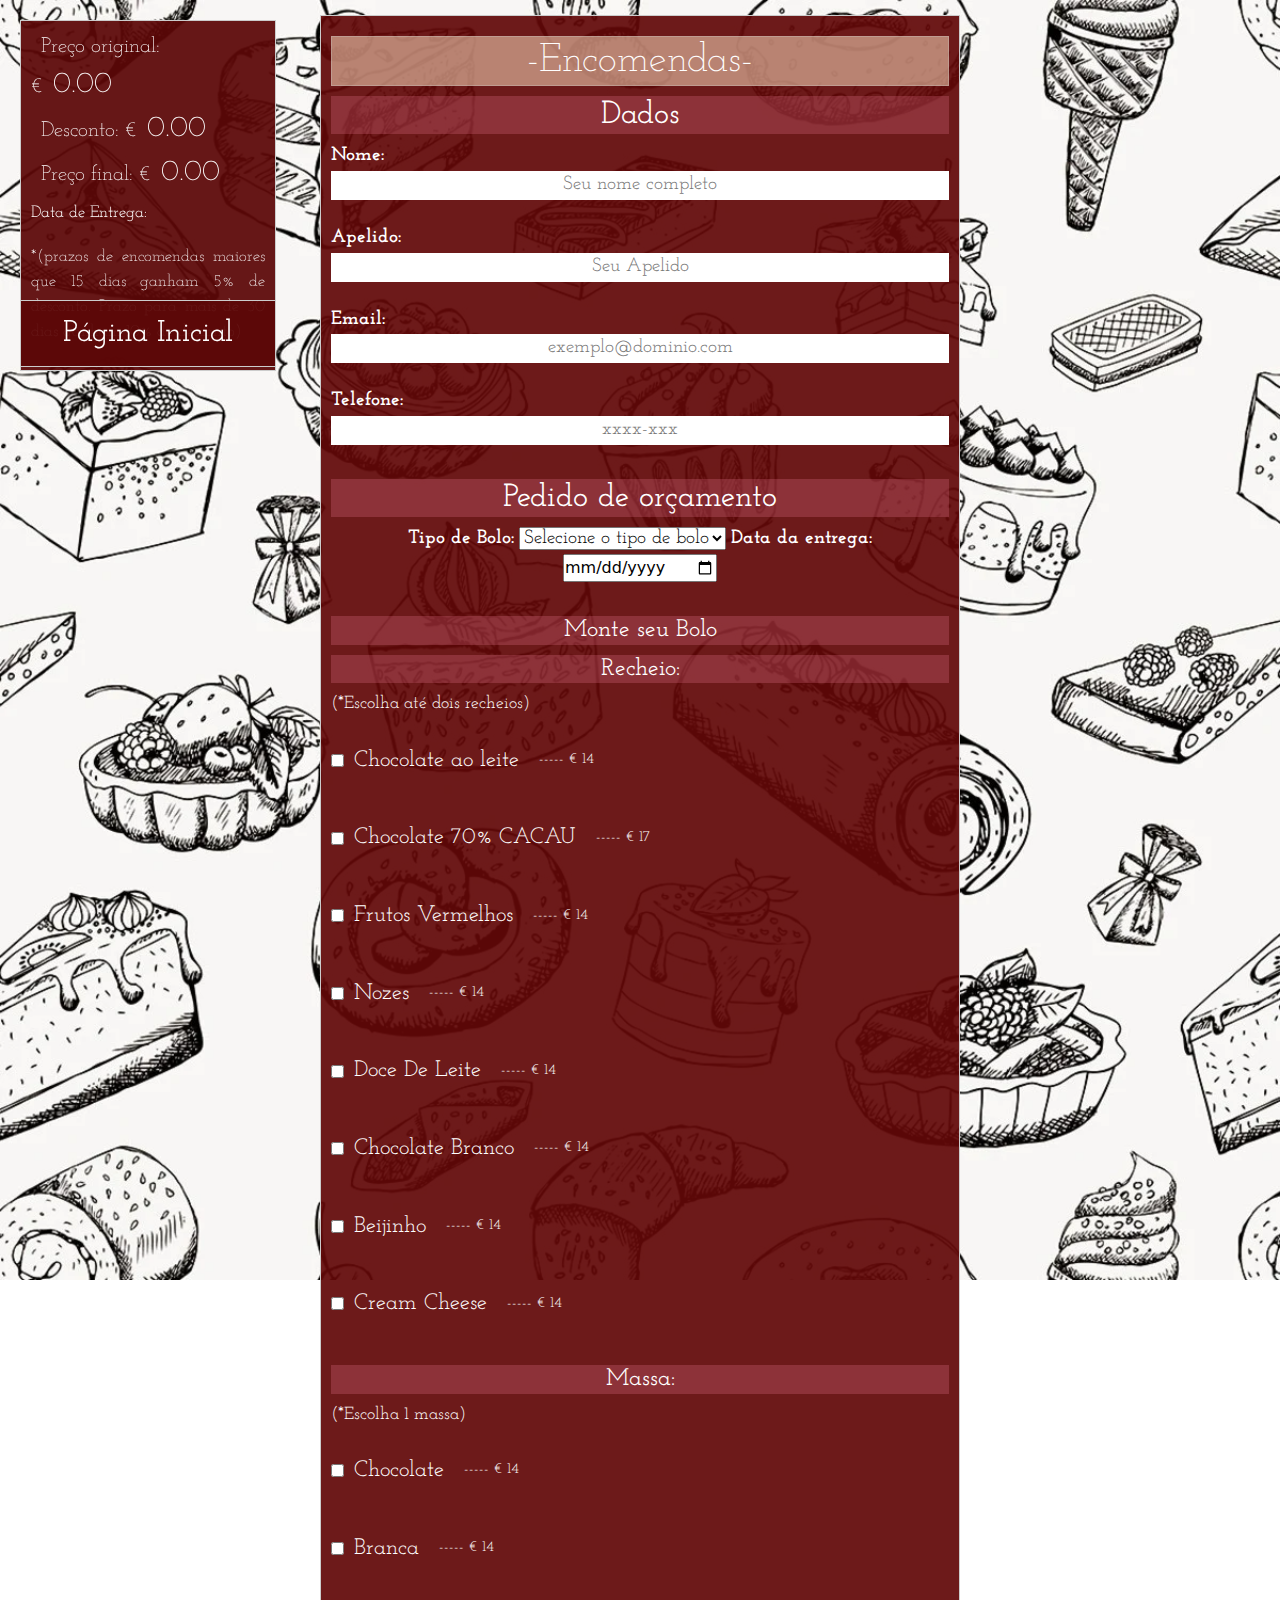
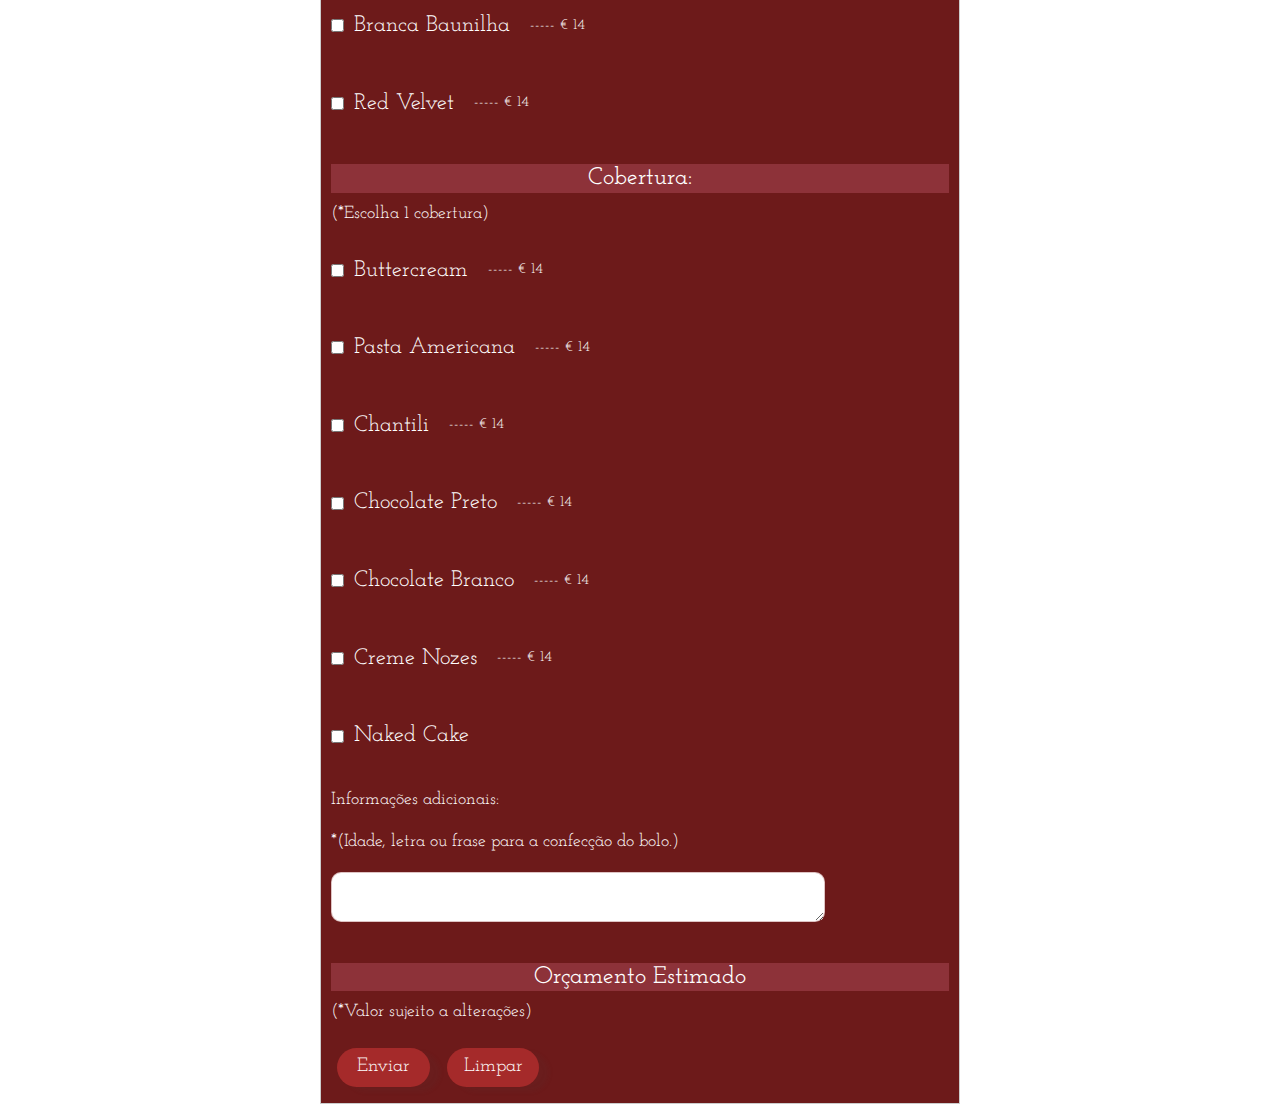
<file: pages/form/encomendas.html>
<!DOCTYPE html>
<html lang="en">
<head>
    <meta charset="UTF-8">
    <meta name="viewport" content="width=device-width, initial-scale=1.0">
    <title>ENCOMENDAS</title>
    <meta name="description" content="Faça sua encomenda de bolos personalizados, fresquinhos e deliciosos. Escolha o sabor, o formato e a decoração do seu bolo para qualquer ocasião. Pedidos rápidos e entrega garantida!">
    <meta name="keywords" content="encomenda de bolos, bolos personalizados, bolos sob encomenda, bolos frescos, bolos para festas, bolos de aniversário, bolos para casamento, bolos gourmet, bolos para eventos, pedido de bolo online, entrega de bolos, bolos feitos sob encomenda">
    <link rel="icon" href="../../assets/images/bolo-de-coracao.ico" type="image/x-icon">
    <link rel="stylesheet" href="https://fonts.googleapis.com/css2?family=Material+Symbols+Outlined:opsz,wght,FILL,GRAD@20..48,100..700,0..1,-50..200&icon_names=location_on" />
    <link href="https://cdn.jsdelivr.net/npm/bootstrap@5.3.2/dist/css/bootstrap.min.css" rel="stylesheet">
    <link rel="stylesheet" href="../../assets/css/form.css">
</head>
<body>
<div id="somaTotal" class="soma-total">
        <span>Preço original: €<span id="precoOriginal">0,00</span></span><br>
        <span>Desconto: €<span id="desconto">0,00</span></span><br>
        <span>Preço final: €<span id="total">0,00</span></span>
        <p><strong>Data de Entrega:</strong> <span id="dataEntrega"></span></p>
        <p style="text-align: justify;">*(prazos de encomendas maiores que 15 dias ganham 5% de desconto. Prazo para mais de 30 dias ganham 10% de desconto)</p>
</div>
<div>
<a href="../../index.html" class="botao-voltar">Página Inicial</a>
</div>
<div id="container">
    <h1 id="h11">-Encomendas-</h1>
    <h2>Dados</h2>
    <form action="/enviar" method="post" id="formulario" onsubmit="return validar()">
        <!--Nome-->
        <label for="nome" class="text-label">Nome:</label>
        <input type="text" id="nome" class="input-dados" name="nome" placeholder="Seu nome completo" maxlength="50" size="40">
        <br><br>
        <!--Apelido-->
        <label for="nome" class="text-label">Apelido:</label>
        <input type="text" id="apelido" name="apelido" placeholder="Seu Apelido" class="input-dados" maxlength="50" size="40">
        <br><br>
            <!-- Email -->
        <label for="email" class="text-label">Email:</label>

        <input type="email" id="email" name="email" required placeholder="exemplo@dominio.com" class="input-dados"
        pattern="[a-zA-Z0-9._%+-]+@[a-zA-Z0-9.-]+\.[a-zA-Z]{2,}" title="Insira um e-mail válido, como exemplo@dominio.com">
        <br><br>
        <!-- Telefone -->
        <label for="telefone" class="text-label">Telefone:</label>
        <input type="tel" id="telefone" name="telefone" class="input-dados" placeholder="xxxx-xxx" maxlength="9">
        <br><br>
        <!-- Pedido de orçamento -->
        <h2>Pedido de orçamento</h2>
        <div id="area-pedido">
            <label for="options" class="text-label" id="label-tipo-bolo">Tipo de Bolo:</label>
            <select name="options" id="options">
            <option value="default" selected>Selecione o tipo de bolo</option>
            <option value="bolo-numeral">Bolo Numeral</option>
            <option value="bolo-alfabeto">Bolo Alfabeto</option>
            <option value="bolo-personalizado">Bolo Personalizado</option>
            <option value="bolo-casamento">Bolo de Casamento</option>
            </select>
            <label for="prazo"  class="text-label" >Data da entrega:</label>
            <input type="date" id="prazo">
        <br><br>
    </div>
<div id="image-display">
</div>

<h4>Monte seu Bolo</h4>
<h5>Recheio:</h5>
<p>(*Escolha até dois recheios)</p> 

<div class="item-option">
    <input type="checkbox" name="recheio[]" id="chocolate-leite" value="chocolate-leite">
    <span>Chocolate ao leite</span>
    <span class="preco"> 14</span>
</div>
<br>

<div class="item-option">
    <input type="checkbox" name="recheio[]" id="chocolate-70" value="chocolate-70">
    <span>Chocolate 70% CACAU</span>
    <span class="preco"> 17</span>
</div>
<br>

<div class="item-option">
    <input type="checkbox" name="recheio[]" id="frutos-Vermelhos" value="frutos-Vermelhos">
    <span>Frutos Vermelhos</span>
    <span class="preco"> 14</span>
</div>
<br>

<div class="item-option">
    <input type="checkbox" name="recheio[]" id="nozes" value="nozes">
    <span>Nozes</span>
    <span class="preco"> 14</span>
</div>
<br>

<div class="item-option">
    <input type="checkbox" name="recheio[]" id="doce-de-leite" value="doce-de-leite">
    <span>Doce De Leite</span>
    <span class="preco"> 14</span>
</div>
<br>

<div class="item-option">
    <input type="checkbox" name="recheio[]" id="chocolate-branco" value="chocolate-branco">
    <span>Chocolate Branco</span>
    <span class="preco"> 14</span>
</div>
<br>

<div class="item-option">
    <input type="checkbox" name="recheio[]" id="beijinho" value="beijinho">
    <span>Beijinho</span>
    <span class="preco"> 14</span>
</div>
<br>

<div class="item-option">
    <input type="checkbox" name="recheio[]" id="cream-cheese" value="cream-cheese">
    <span>Cream Cheese</span>
    <span class="preco"> 14</span>
</div>
<br>

<h5>Massa:</h5>
<p>(*Escolha 1 massa)</p>
<div class="item-option">
    <input type="checkbox" name="massa[]" id="massa-chocolate" value="massa-chocolate">
    <span>Chocolate</span>
    <span class="preco"> 14</span>
</div>
<br>

<div class="item-option">
    <input type="checkbox" name="massa[]" id="massa-branca" value="massa-branca">
    <span>Branca</span>
    <span class="preco"> 14</span>
</div>
<br>

<div class="item-option">
    <input type="checkbox" name="massa[]" id="massa-branca-baunilha" value="massa-branca-baunilha">
    <span>Branca Baunilha</span>
    <span class="preco"> 14</span>
</div>
<br>

<div class="item-option">
    <input type="checkbox" name="massa[]" id="massa-red" value="massa-red">
    <span>Red Velvet</span>
    <span class="preco"> 14</span>
</div>
<br>

<h5>Cobertura:</h5>
<p>(*Escolha 1 cobertura)</p>
<div class="item-option">
    <input type="checkbox" name="cobertura[]" id="buttercream" value="buttercream">
    <span>Buttercream</span>
    <span class="preco"> 14</span>
</div>
<br>

<div class="item-option">
    <input type="checkbox" name="cobertura[]" id="pasta-americana" value="pasta-americana">
    <span>Pasta Americana</span>
    <span class="preco"> 14</span>
</div>
<br>

<div class="item-option">
    <input type="checkbox" name="cobertura[]" id="chantili" value="chantili">
    <span>Chantili</span>
    <span class="preco"> 14</span>
</div>
<br>

<div class="item-option">
    <input type="checkbox" name="cobertura[]" id="chocolate-preto" value="chocolate-preto">
    <span>Chocolate Preto</span>
    <span class="preco"> 14</span>
</div>
<br>

<div class="item-option">
    <input type="checkbox" name="cobertura[]" id="cobertura-chocolate-branco" value="cobertura-chocolate-branco">
    <span>Chocolate Branco</span>
    <span class="preco"> 14</span>
</div>
<br>

<div class="item-option">
    <input type="checkbox" name="cobertura[]" id="creme-nozes" value="creme-nozes">
    <span>Creme Nozes</span>
    <span class="preco"> 14</span>
</div>
<br>

<div class="item-option">
    <input type="checkbox" name="cobertura[]" id="naked-cake" value="naked-cake">
    <span>Naked Cake</span>
</div>
<br>
    <p>Informações adicionais:</p>
    <p>*(Idade, letra ou frase para a confecção do bolo.)</p>
    <textarea name="preferencias" id="idpreferencias"></textarea>
    <br><br>
    <div>
        <h5>Orçamento Estimado</h5>
        <p>(*Valor sujeito a alterações)</p>
        <div></div>
    </div>
        <button type="submit">Enviar</button>
        <button type="reset">Limpar</button>
</form>
    </div>
    <script src="../../assets/js/js.min.js"></script>
    <script src="https://cdn.jsdelivr.net/npm/bootstrap@5.3.2/dist/js/bootstrap.bundle.min.js"></script>
    <script src="../../assets/js/form.js"></script>
</body>
</html>
</file>
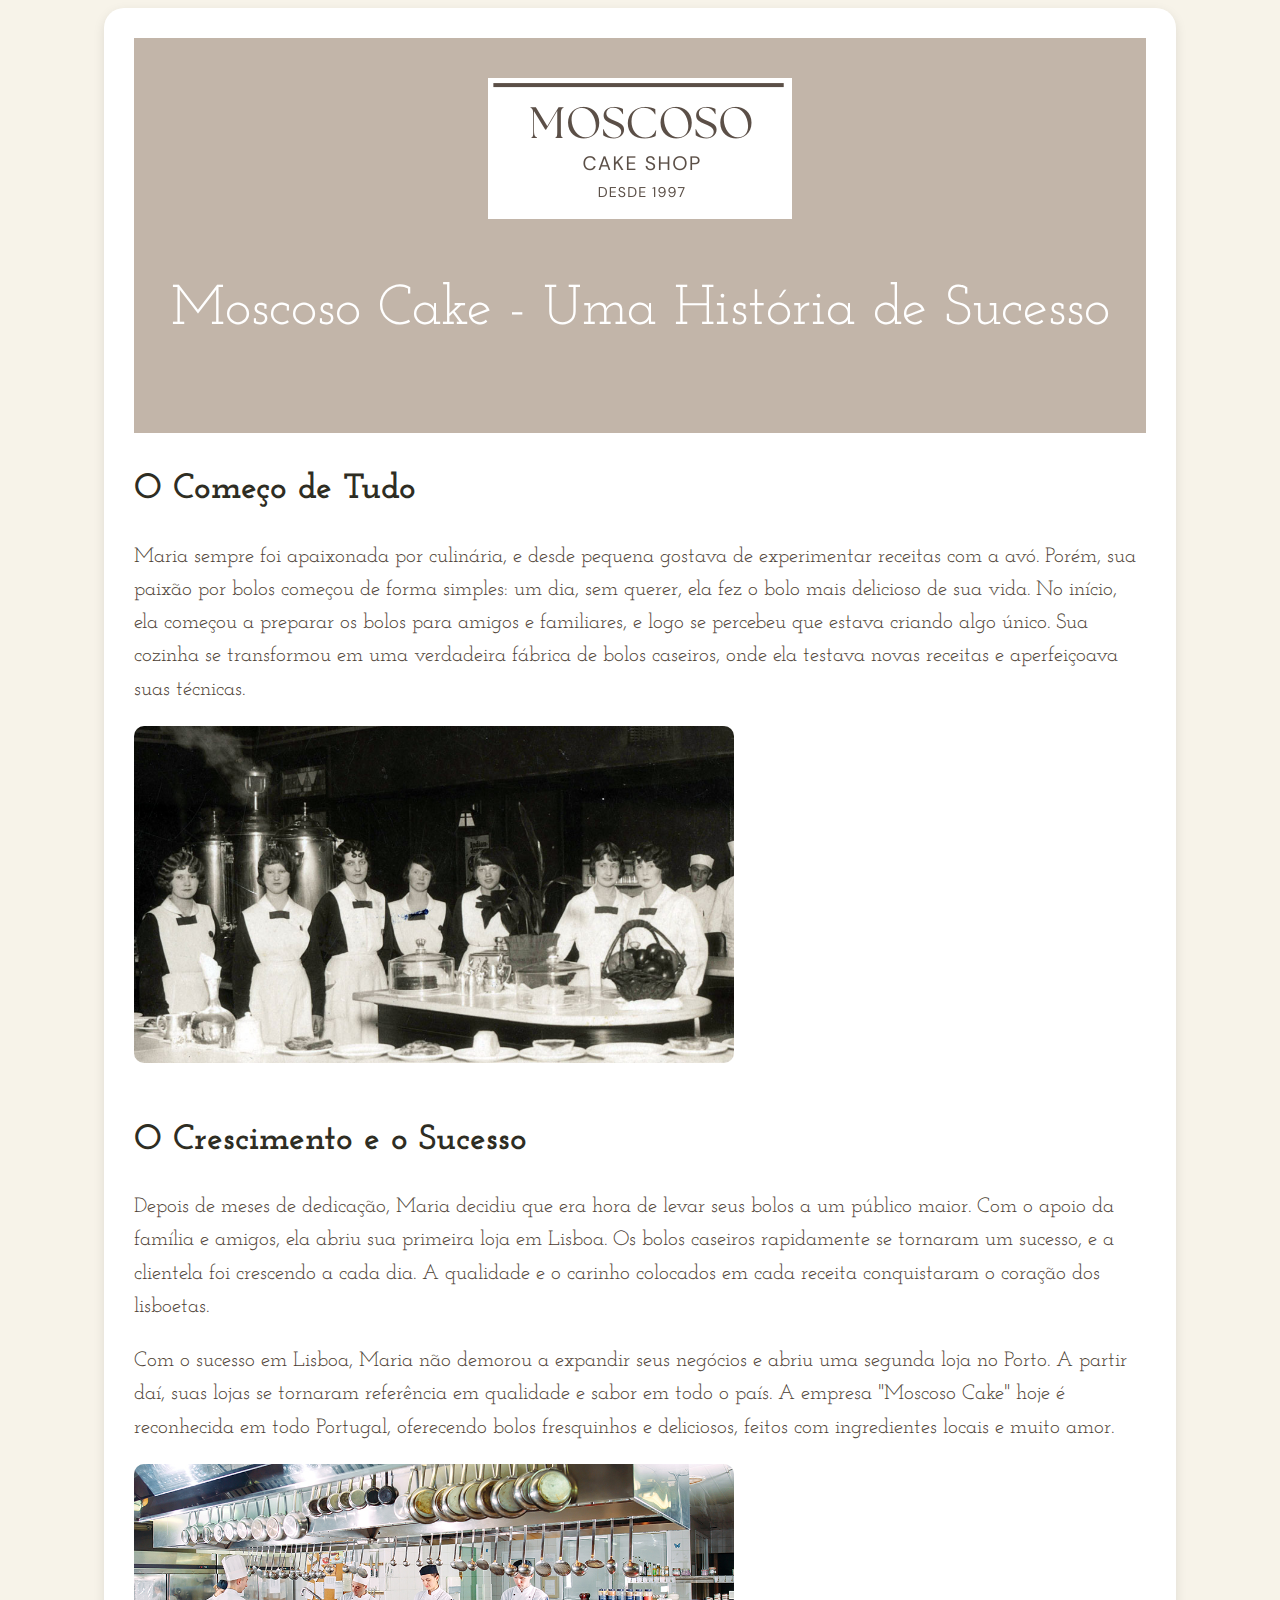
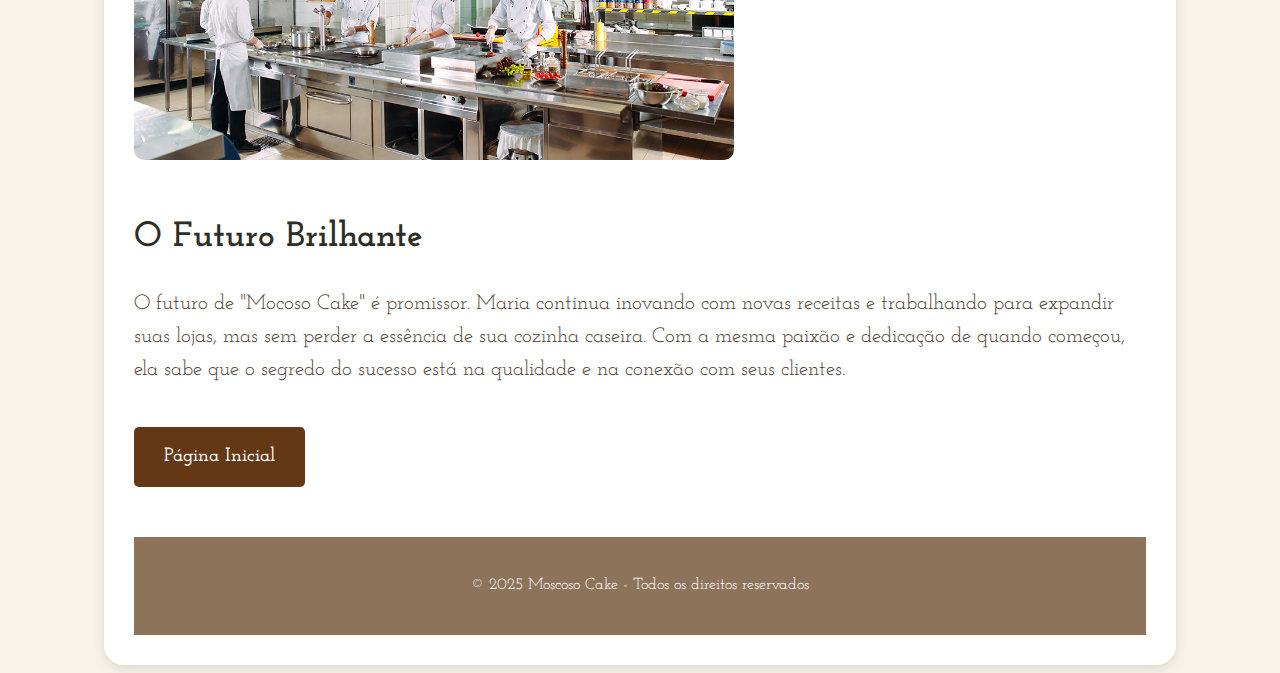
<file: pages/historia/historia.html>
<!DOCTYPE html>
<html lang="pt">
<head>
    <meta charset="UTF-8">
    <meta name="viewport" content="width=device-width, initial-scale=1.0">
    <meta http-equiv="X-UA-Compatible" content="ie=edge">
    <title>História de Sucesso - Moscoso -Cake</title>
    <link rel="stylesheet" href="../../assets/css/style-historia.css">
    <link rel="icon" href="../../assets/images/bolo-de-coracao.ico" type="image/x-icon">
</head>
<body>

    <div class="main-container">
        <header>
            <img src="../../assets/images/logo.png" alt="logo">
            <h1 style="font-weight: 400; font-size: 3.5em;">Moscoso Cake - Uma História de Sucesso</h1>
        </header>

        <main>
            <section class="story-section">
                <h2>O Começo de Tudo</h2>
                <p>
                    Maria sempre foi apaixonada por culinária, e desde pequena gostava de experimentar receitas com a avó. Porém, sua paixão por bolos começou de forma simples: um dia, sem querer, ela fez o bolo mais delicioso de sua vida. No início, ela começou a preparar os bolos para amigos e familiares, e logo se percebeu que estava criando algo único. Sua cozinha se transformou em uma verdadeira fábrica de bolos caseiros, onde ela testava novas receitas e aperfeiçoava suas técnicas.
                </p>
                <img src="../../assets/images/imagem_historia/19084.jpg" alt="Bolos Caseiros" class="story-image">
            </section>

            <section class="story-section">
                <h2>O Crescimento e o Sucesso</h2>
                <p>
                    Depois de meses de dedicação, Maria decidiu que era hora de levar seus bolos a um público maior. Com o apoio da família e amigos, ela abriu sua primeira loja em Lisboa. Os bolos caseiros rapidamente se tornaram um sucesso, e a clientela foi crescendo a cada dia. A qualidade e o carinho colocados em cada receita conquistaram o coração dos lisboetas.
                </p>
                <p>
                    Com o sucesso em Lisboa, Maria não demorou a expandir seus negócios e abriu uma segunda loja no Porto. A partir daí, suas lojas se tornaram referência em qualidade e sabor em todo o país. A empresa "Moscoso Cake" hoje é reconhecida em todo Portugal, oferecendo bolos fresquinhos e deliciosos, feitos com ingredientes locais e muito amor.
                </p>
                <img src="../../assets/images/imagem_historia/cozinha-industrial.jpg" alt="Lojas em Lisboa e Porto" class="story-image">
            </section>

            <section class="story-section">
                <h2>O Futuro Brilhante</h2>
                <p>
                    O futuro de "Mocoso Cake" é promissor. Maria continua inovando com novas receitas e trabalhando para expandir suas lojas, mas sem perder a essência de sua cozinha caseira. Com a mesma paixão e dedicação de quando começou, ela sabe que o segredo do sucesso está na qualidade e na conexão com seus clientes.
                </p>
                <a href="../../index.html" class="cta-button">Página Inicial</a>
            </section>
        </main>

        <footer>
            <p>&copy; 2025 Moscoso Cake - Todos os direitos reservados</p>
        </footer>
    </div>

</body>
</html>
</file>
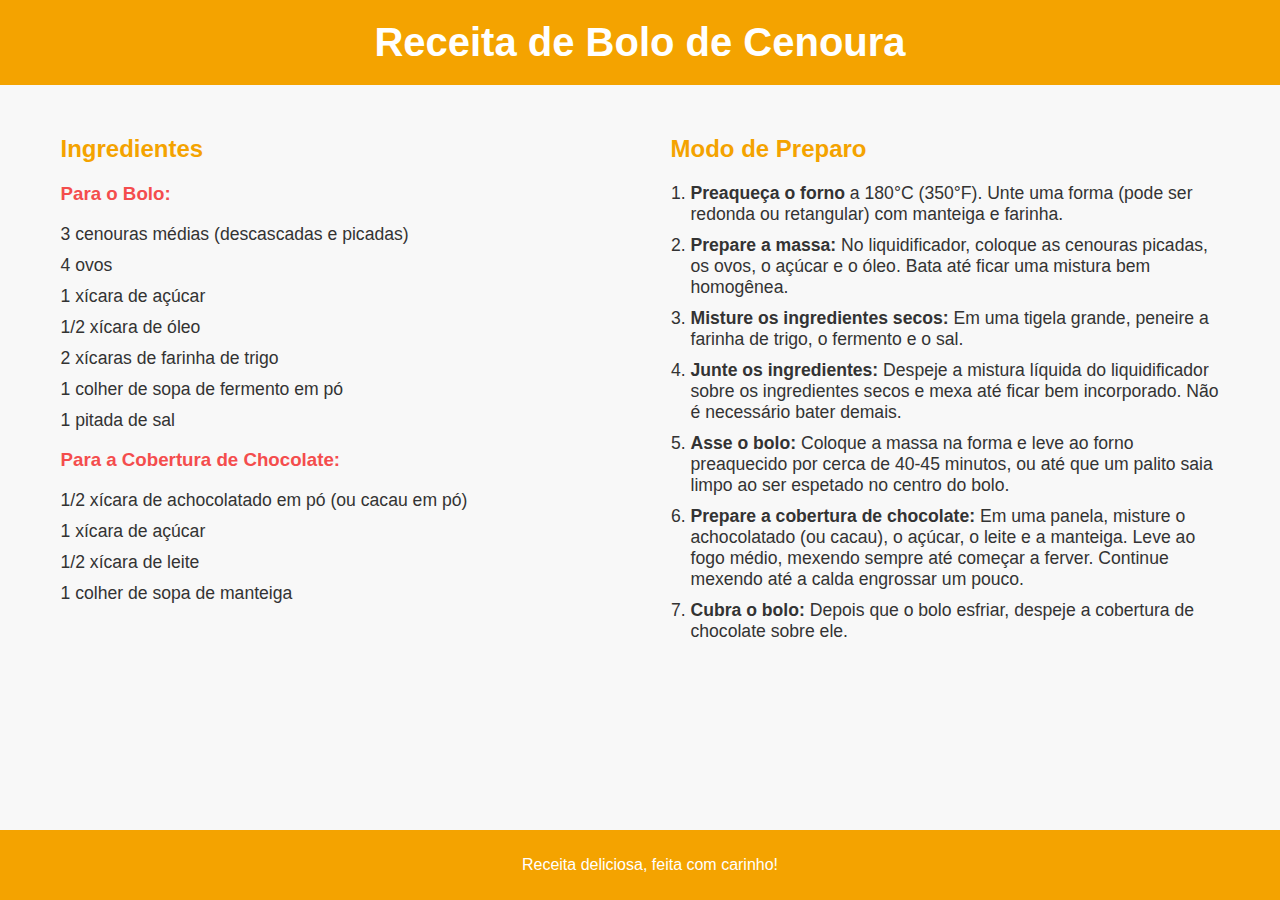
<file: pages/receitas/receita_bolo_cenoura.html>
<!DOCTYPE html>
<html lang="pt-br">
<head>
    <meta charset="UTF-8">
    <meta name="viewport" content="width=device-width, initial-scale=1.0">
    <title>Receita de Bolo de Cenoura</title>
    <style>
        body {
            font-family: 'Arial', sans-serif;
            background-color: #f8f8f8;
            color: #333;
            margin: 0;
            padding: 0;
        }

        header {
            background-color: #f4a300;
            color: white;
            padding: 20px;
            text-align: center;
        }

        h1 {
            font-size: 2.5em;
            margin: 0;
        }

        .container {
            display: flex;
            justify-content: space-around;
            padding: 30px;
        }

        .col {
            width: 45%;
        }

        h2 {
            color: #f4a300;
        }

        h3 {
            color: #f44d4d;
        }

        ul {
            list-style-type: none;
            padding: 0;
        }

        li {
            font-size: 1.1em;
            margin-bottom: 10px;
        }

        ol {
            padding-left: 20px;
        }

        ol li {
            font-size: 1.1em;
            margin-bottom: 10px;
        }

        footer {
            background-color: #f4a300;
            color: white;
            text-align: center;
            padding: 10px;
            position: fixed;
            bottom: 0;
            width: 100%;
        }
    </style>
</head>
<body>
    <header>
        <h1>Receita de Bolo de Cenoura</h1>
    </header>

    <div class="container">
        <div class="col">
            <h2>Ingredientes</h2>
            <h3>Para o Bolo:</h3>
            <ul>
                <li>3 cenouras médias (descascadas e picadas)</li>
                <li>4 ovos</li>
                <li>1 xícara de açúcar</li>
                <li>1/2 xícara de óleo</li>
                <li>2 xícaras de farinha de trigo</li>
                <li>1 colher de sopa de fermento em pó</li>
                <li>1 pitada de sal</li>
            </ul>

            <h3>Para a Cobertura de Chocolate:</h3>
            <ul>
                <li>1/2 xícara de achocolatado em pó (ou cacau em pó)</li>
                <li>1 xícara de açúcar</li>
                <li>1/2 xícara de leite</li>
                <li>1 colher de sopa de manteiga</li>
            </ul>
        </div>

        <div class="col">
            <h2>Modo de Preparo</h2>
            <ol>
                <li><strong>Preaqueça o forno</strong> a 180°C (350°F). Unte uma forma (pode ser redonda ou retangular) com manteiga e farinha.</li>
                <li><strong>Prepare a massa:</strong> No liquidificador, coloque as cenouras picadas, os ovos, o açúcar e o óleo. Bata até ficar uma mistura bem homogênea.</li>
                <li><strong>Misture os ingredientes secos:</strong> Em uma tigela grande, peneire a farinha de trigo, o fermento e o sal.</li>
                <li><strong>Junte os ingredientes:</strong> Despeje a mistura líquida do liquidificador sobre os ingredientes secos e mexa até ficar bem incorporado. Não é necessário bater demais.</li>
                <li><strong>Asse o bolo:</strong> Coloque a massa na forma e leve ao forno preaquecido por cerca de 40-45 minutos, ou até que um palito saia limpo ao ser espetado no centro do bolo.</li>
                <li><strong>Prepare a cobertura de chocolate:</strong> Em uma panela, misture o achocolatado (ou cacau), o açúcar, o leite e a manteiga. Leve ao fogo médio, mexendo sempre até começar a ferver. Continue mexendo até a calda engrossar um pouco.</li>
                <li><strong>Cubra o bolo:</strong> Depois que o bolo esfriar, despeje a cobertura de chocolate sobre ele.</li>
            </ol>
        </div>
    </div>

    <footer>
        <p>Receita deliciosa, feita com carinho!</p>
    </footer>
</body>
</html>
</file>
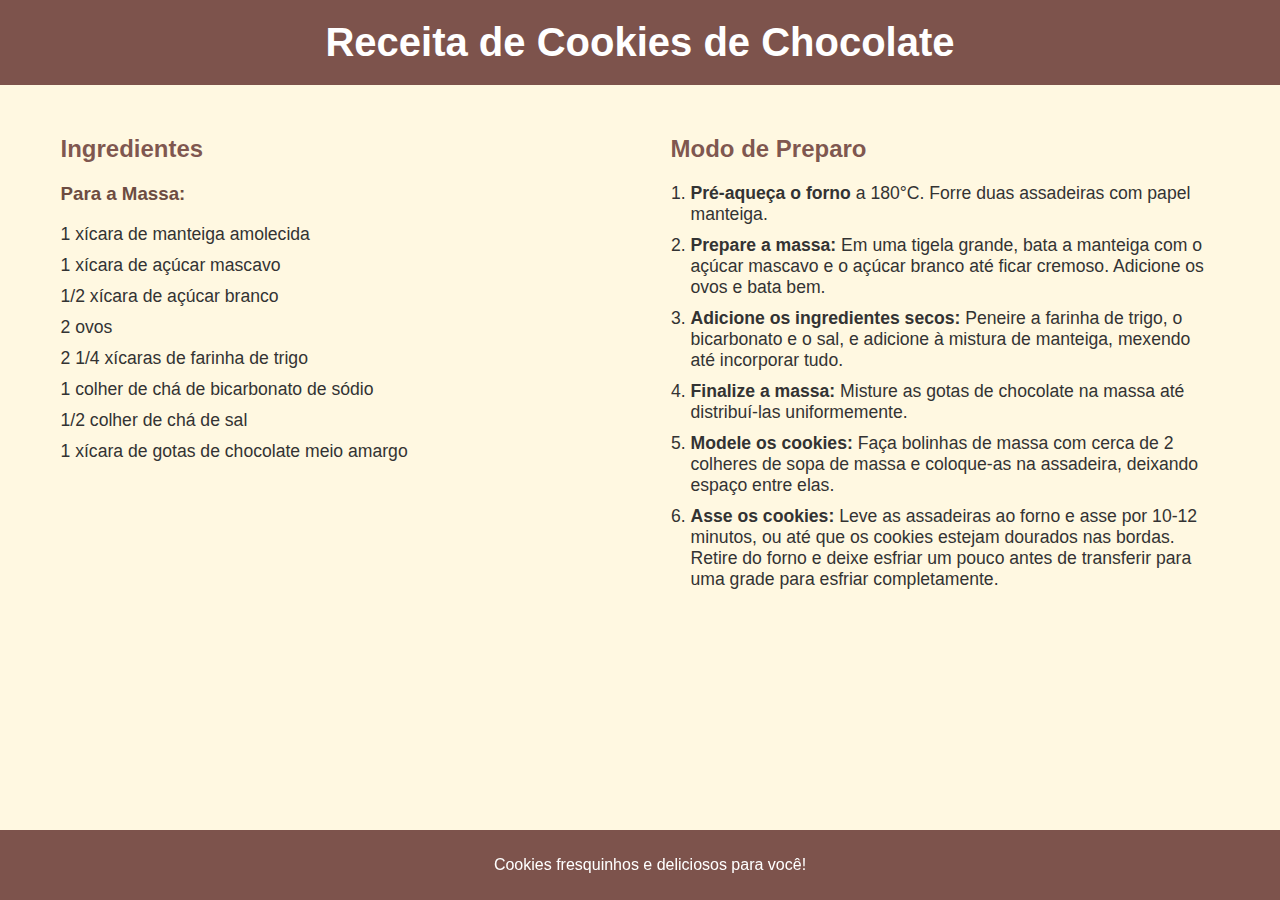
<file: pages/receitas/receita_cookie.html>
<!DOCTYPE html>
<html lang="pt-br">
<head>
    <meta charset="UTF-8">
    <meta name="viewport" content="width=device-width, initial-scale=1.0">
    <title>Receita de Cookies de Chocolate</title>
    <style>
        body {
            font-family: 'Arial', sans-serif;
            background-color: #fff8e1; /* Amarelo suave */
            color: #333;
            margin: 0;
            padding: 0;
        }

        header {
            background-color: rgba(71, 14, 14, 0.705);
            color: white;
            padding: 20px;
            text-align: center;
        }

        h1 {
            font-size: 2.5em;
            margin: 0;
        }

        .container {
            display: flex;
            justify-content: space-around;
            padding: 30px;
        }

        .col {
            width: 45%;
        }

        h2 {
            color: rgba(71, 14, 14, 0.705);
        }

        h3 {
            color: #6d4c41; /* Marrom suave */
        }

        ul {
            list-style-type: none;
            padding: 0;
        }

        li {
            font-size: 1.1em;
            margin-bottom: 10px;
        }

        ol {
            padding-left: 20px;
        }

        ol li {
            font-size: 1.1em;
            margin-bottom: 10px;
        }

        footer {
            background-color: rgba(71, 14, 14, 0.705);
            color: white;
            text-align: center;
            padding: 10px;
            position: fixed;
            bottom: 0;
            width: 100%;
        }
    </style>
</head>
<body>
    <header>
        <h1>Receita de Cookies de Chocolate</h1>
    </header>

    <div class="container">
        <div class="col">
            <h2>Ingredientes</h2>
            <h3>Para a Massa:</h3>
            <ul>
                <li>1 xícara de manteiga amolecida</li>
                <li>1 xícara de açúcar mascavo</li>
                <li>1/2 xícara de açúcar branco</li>
                <li>2 ovos</li>
                <li>2 1/4 xícaras de farinha de trigo</li>
                <li>1 colher de chá de bicarbonato de sódio</li>
                <li>1/2 colher de chá de sal</li>
                <li>1 xícara de gotas de chocolate meio amargo</li>
            </ul>
        </div>

        <div class="col">
            <h2>Modo de Preparo</h2>
            <ol>
                <li><strong>Pré-aqueça o forno</strong> a 180°C. Forre duas assadeiras com papel manteiga.</li>
                <li><strong>Prepare a massa:</strong> Em uma tigela grande, bata a manteiga com o açúcar mascavo e o açúcar branco até ficar cremoso. Adicione os ovos e bata bem.</li>
                <li><strong>Adicione os ingredientes secos:</strong> Peneire a farinha de trigo, o bicarbonato e o sal, e adicione à mistura de manteiga, mexendo até incorporar tudo.</li>
                <li><strong>Finalize a massa:</strong> Misture as gotas de chocolate na massa até distribuí-las uniformemente.</li>
                <li><strong>Modele os cookies:</strong> Faça bolinhas de massa com cerca de 2 colheres de sopa de massa e coloque-as na assadeira, deixando espaço entre elas.</li>
                <li><strong>Asse os cookies:</strong> Leve as assadeiras ao forno e asse por 10-12 minutos, ou até que os cookies estejam dourados nas bordas. Retire do forno e deixe esfriar um pouco antes de transferir para uma grade para esfriar completamente.</li>
            </ol>
        </div>
    </div>

    <footer>
        <p>Cookies fresquinhos e deliciosos para você!</p>
    </footer>
</body>
</html>
</file>
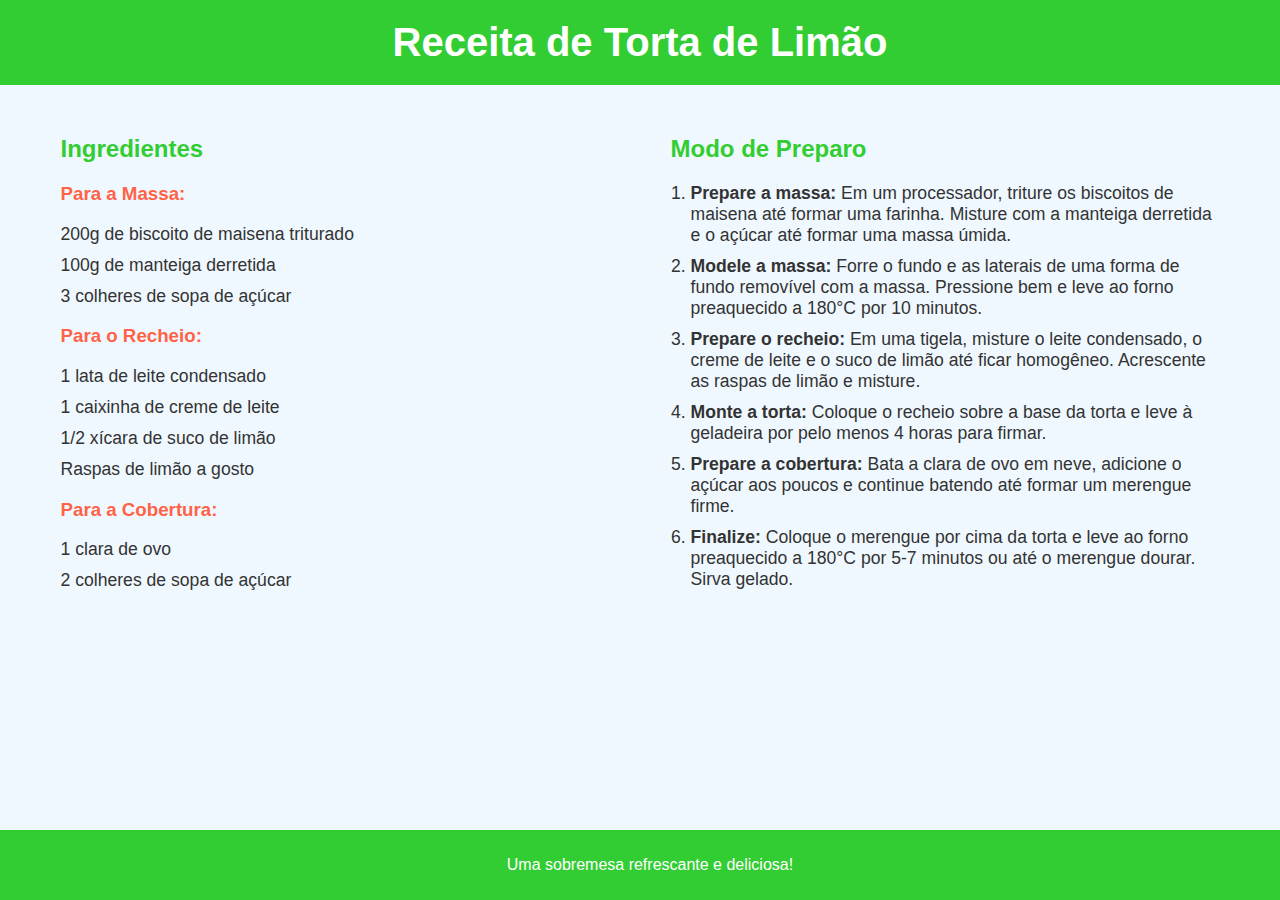
<file: pages/receitas/receita_torta_limao.html>
<!DOCTYPE html>
<html lang="pt-br">
<head>
    <meta charset="UTF-8">
    <meta name="viewport" content="width=device-width, initial-scale=1.0">
    <title>Receita de Torta de Limão</title>
    <style>
        body {
            font-family: 'Arial', sans-serif;
            background-color: #f0f8ff; /* Azul claro */
            color: #333;
            margin: 0;
            padding: 0;
        }

        header {
            background-color: #32cd32; /* Verde limão */
            color: white;
            padding: 20px;
            text-align: center;
        }

        h1 {
            font-size: 2.5em;
            margin: 0;
        }

        .container {
            display: flex;
            justify-content: space-around;
            padding: 30px;
        }

        .col {
            width: 45%;
        }

        h2 {
            color: #32cd32;
        }

        h3 {
            color: #ff6347; /* Tom de vermelho */
        }

        ul {
            list-style-type: none;
            padding: 0;
        }

        li {
            font-size: 1.1em;
            margin-bottom: 10px;
        }

        ol {
            padding-left: 20px;
        }

        ol li {
            font-size: 1.1em;
            margin-bottom: 10px;
        }

        footer {
            background-color: #32cd32;
            color: white;
            text-align: center;
            padding: 10px;
            position: fixed;
            bottom: 0;
            width: 100%;
        }
    </style>
</head>
<body>
    <header>
        <h1>Receita de Torta de Limão</h1>
    </header>

    <div class="container">
        <div class="col">
            <h2>Ingredientes</h2>
            <h3>Para a Massa:</h3>
            <ul>
                <li>200g de biscoito de maisena triturado</li>
                <li>100g de manteiga derretida</li>
                <li>3 colheres de sopa de açúcar</li>
            </ul>

            <h3>Para o Recheio:</h3>
            <ul>
                <li>1 lata de leite condensado</li>
                <li>1 caixinha de creme de leite</li>
                <li>1/2 xícara de suco de limão</li>
                <li>Raspas de limão a gosto</li>
            </ul>

            <h3>Para a Cobertura:</h3>
            <ul>
                <li>1 clara de ovo</li>
                <li>2 colheres de sopa de açúcar</li>
            </ul>
        </div>

        <div class="col">
            <h2>Modo de Preparo</h2>
            <ol>
                <li><strong>Prepare a massa:</strong> Em um processador, triture os biscoitos de maisena até formar uma farinha. Misture com a manteiga derretida e o açúcar até formar uma massa úmida.</li>
                <li><strong>Modele a massa:</strong> Forre o fundo e as laterais de uma forma de fundo removível com a massa. Pressione bem e leve ao forno preaquecido a 180°C por 10 minutos.</li>
                <li><strong>Prepare o recheio:</strong> Em uma tigela, misture o leite condensado, o creme de leite e o suco de limão até ficar homogêneo. Acrescente as raspas de limão e misture.</li>
                <li><strong>Monte a torta:</strong> Coloque o recheio sobre a base da torta e leve à geladeira por pelo menos 4 horas para firmar.</li>
                <li><strong>Prepare a cobertura:</strong> Bata a clara de ovo em neve, adicione o açúcar aos poucos e continue batendo até formar um merengue firme.</li>
                <li><strong>Finalize:</strong> Coloque o merengue por cima da torta e leve ao forno preaquecido a 180°C por 5-7 minutos ou até o merengue dourar. Sirva gelado.</li>
            </ol>
        </div>
    </div>

    <footer>
        <p>Uma sobremesa refrescante e deliciosa!</p>
    </footer>
</body>
</html>
</file>
<file: assets/css/form.css>
@charset "UTF-8";
@import url('https://fonts.googleapis.com/css2?family=Dancing+Script:wght@400..700&family=Josefin+Slab:ital,wght@0,100..700;1,100..700&family=Playwrite+SK:wght@100..400&family=Roboto:ital,wght@0,100;0,300;0,400;0,500;0,700;0,900;1,100;1,300;1,400;1,500;1,700;1,900&display=swap');
:root{
    --cor1:#D14D72;
    --cor2:#FFABAB;
    --cor3:#FCC8D1;
    --cor4:#FEF2F4;
    --cor5:#f8f1f2;
    --cor6:rgb(105, 47, 5);
    --font:"Josefin Slab", serif;
}
*{
    margin: 0;
    padding: 0;
}
body{
    background-image: url(../../assets/images/papel-de-parede-confeitaria-doces-padaria-bolos-ssca-048-adesivo-de-parede-vinilico.jpg);
    background-repeat: no-repeat;
    background-size: cover;
    background-attachment:fixed;
    display: flex;
    justify-content: center;
    align-items: center;
}
#container{
    margin: 15px;
    padding: 10px;
    text-align: start;
    background-color:rgba(97, 8, 8, 0.925);
    border: 1px solid #ccc;
    width: 50%;
}
h1{
    color:white;
    font-family: var(--font);
    font-weight: 300;
    text-align: center;
    margin-top: 10px;
    background-color: rgba(255, 228, 196, 0.521);
    border: 1px solid #cccccc57;
}
h2,h3, h4, h5{
    color: white;
    font-family: var(--font);
    text-align: center;
    margin-top: 10px;
    background-color: #ff87a938;
}
h5{
    font-size: 1.5em;
}
p{
    font-family: var(--font);
    color:white;
    font-size: 1.1em;
}
span{
    padding: 10px;
    color: white;
    font-family: var(--font);
    font-size: 1.4em;
}
.text-label{
    font-family: var(--font);
    font-size: 1.2em;
    font-weight: bold;
    color:white;
}
#options{
    font-family: var(--font);
    font-size: 1.2em;
}
.input-dados{
    font-family: var(--font);
    font-size: 1.2em;
    border: none;
    width: 100%;
    text-align: center;
}
#area-pedido{
    text-align: center;
}
#idpreferencias{
    border-color: rgba(126, 24, 24, 0.26);
    border-radius: 10px;
    width: 80%;
}
button{
    color: white;
    font-family: var(--font);
    font-size: 1.2em;
    border: none;
    background-color:brown;
    border-radius: 20px;
    padding: 5px;
    width: 15%;
    margin: 6px;
    box-shadow: 10px 5px 5px rgba(71, 70, 70, 0.082);
}
img{
    object-fit: cover;
    height: 100%;
    border-radius: 5px;
}
#imagem{
    display: flex;
    flex-direction: column;
    width: 25%;
    height: 100vh;
    gap: 7px;
    opacity: 0.9;
}
#image-display img {
    display: flex;
    margin: auto;
    max-width: 300px;
    border: 1px solid #ccc;
    border-radius: 10px;
}
.item-option{
    display: flex;
    align-items: center;
}
.preco{
    font-size: 15px;
}
.preco::before{
    content: '----- € ';
}
.soma-total {
    position: fixed;
    top: 20px;
    left: 20px;
    font-size: 15px;
    font-weight: 300;
    font-family: var(--font);
    background-color:  rgba(92, 8, 8, 0.938);
    padding: 10px;
    border: 1px solid #ccc;
    width: 20%;
}
.botao-voltar{
    text-align: center;
    position: fixed;
    top: 300px;
    left: 20px;
    font-size: 30px;
    font-weight: 500;
    font-family: var(--font);
    background-color:  rgba(92, 8, 8, 0.938);
    padding: 10px;
    border: 1px solid #ccc;
    width: 20%;
    color: white;
    text-decoration: none;
}
.botao-voltar:hover{
    cursor: pointer;
    transform: scale(1.02);
    transition: transform 0.3s ease;
    background-color: rgb(165, 10, 10);
}
.legenda-bolo{
    text-align: center;
    margin-top: 10px;
}
</file>
<file: assets/css/style-historia.css>
@charset "UTF-8";
@import url('https://fonts.googleapis.com/css2?family=Dancing+Script:wght@400..700&family=Josefin+Slab:ital,wght@0,100..700;1,100..700&family=Playwrite+SK:wght@100..400&family=Roboto:ital,wght@0,100;0,300;0,400;0,500;0,700;0,900;1,100;1,300;1,400;1,500;1,700;1,900&display=swap');

:root{
    --cor1:#D14D72;
    --cor2:#FFABAB;
    --cor3:#FCC8D1;
    --cor4:#FEF2F4;
    --cor5:#f8f1f2;
    --cor6:rgb(105, 47, 5);
    --font:"Josefin Slab", serif;
} 
body {
    font-family:var(--font);
    color: #4a3c31; 
    line-height: 1.6;
    display: flex;
    justify-content: center;
    align-items: center;
    min-height: 100vh;
    background: #f7f3e9;
}
.main-container {
    width: 80%;
    max-width: 1200px;
    background-color: #ffffff;
    border-radius: 20px;
    padding: 30px;
    box-shadow: 0 4px 12px rgba(0, 0, 0, 0.1);
    overflow: hidden;
}

header {
    background-color: #7e624979; 
    color: white;
    padding: 40px 0;
    text-align: center;
}

header h1 {
    font-size: 3em;
    font-weight: 700;
}

.story-section {
    margin-bottom: 50px;
}

.story-section h2 {
    font-size: 2.2em;
    margin-bottom: 20px;
    color: #2e2d23;
}

.story-section p {
    font-size: 1.3em;
    margin-bottom: 20px;
    color: #4a3c31;
}

.story-image {
    width: 100%;
    max-width: 600px;
    margin: 20px 0;
    display: block;
    border-radius: 10px;
}

.cta-button {
    display: inline-block;
    background-color: #643815; 
    color: white;
    text-align: center;
    padding: 15px 30px;
    font-size: 1.2em;
    font-weight: 600;
    border-radius: 5px;
    text-decoration: none;
    margin-top: 20px;
    transition: background-color 0.3s ease;
}

.cta-button:hover {
    background-color: #e76f51;
}

footer {
    background-color: #8e735b;
    color: white;
    padding: 20px 0;
    text-align: center;
    position: relative;
    bottom: 0;
    width: 100%;
    
}

footer p {
    font-size: 1em;
}

/* Responsividade */
@media screen and (max-width: 768px) {
    header h1 {
        font-size: 2.5em;
    }

    .story-section h2 {
        font-size: 1.8em;
    }

    .story-section p {
        font-size: 1em;
    }

    .cta-button {
        font-size: 1em;
        padding: 10px 20px;
    }
}
</file>
